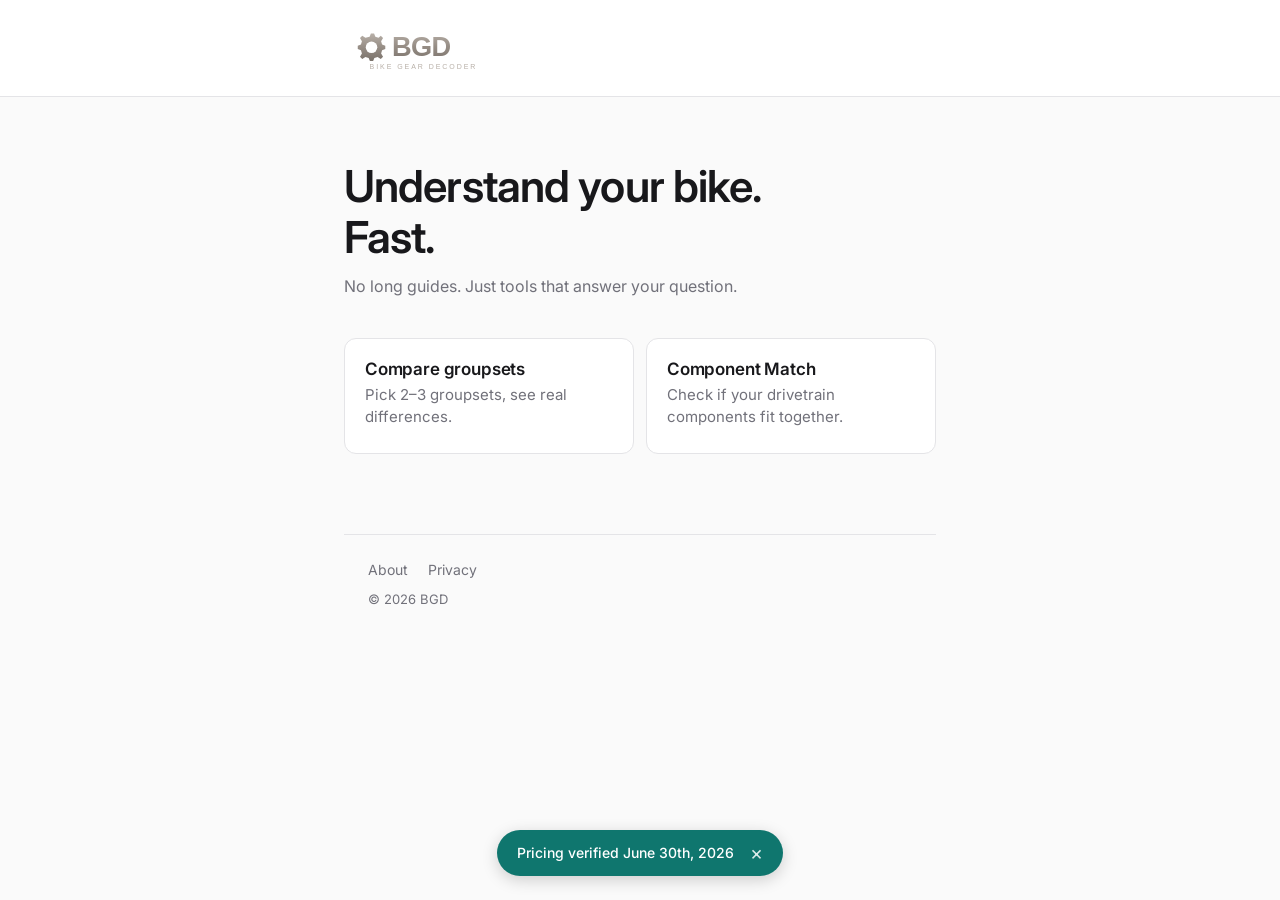
<file: index.html>
<!doctype html>
<html lang="en">
  <head>
    <meta charset="UTF-8" />
    <meta name="viewport" content="width=device-width, initial-scale=1.0" />

    <title>BGD — Bike Gear Decoder</title>
    <meta
      name="description"
      content="Tools for cyclists to understand their bike. Compare groupsets, decode parts, plan upgrades. No 3000-word guides."
    />

   <meta property="og:title" content="Bike Gear Decoder" />
<meta property="og:description" content="Compare MTB components. No 3000-word essays." />
<meta property="og:type" content="website" />
<meta property="og:url" content="https://bikegeardecoder.com/" />
<meta property="og:image" content="https://bikegeardecoder.com/og-image.png" />
<meta property="og:image:width" content="1200" />
<meta property="og:image:height" content="630" />

<!-- Twitter Card -->
<meta name="twitter:card" content="summary_large_image" />
<meta name="twitter:title" content="Bike Gear Decoder" />
<meta name="twitter:description" content="Compare MTB components. No 3000-word essays." />
<meta name="twitter:image" content="https://bikegeardecoder.com/og-image.png" />

    <link rel="icon" type="image/png" href="/favicon-96x96.png" sizes="96x96" />
    <link rel="icon" type="image/svg+xml" href="/favicon.svg" />
    <link rel="shortcut icon" href="/favicon.ico" />
    <link rel="apple-touch-icon" sizes="180x180" href="/apple-touch-icon.png" />
    <meta name="apple-mobile-web-app-title" content="BGD" />
    <link rel="manifest" href="/site.webmanifest" />

    <link rel="stylesheet" href="styles/base.css" />
    <link rel="stylesheet" href="styles/components.css" />
  </head>

  <body>
    <header class="site-header">
      <a href="/" class="wordmark" aria-label="BGD homepage">
        <svg
          class="logo"
          width="500"
          height="200"
          viewBox="0 0 500 200"
          xmlns="http://www.w3.org/2000/svg"
          role="img"
          aria-label="BGD — Bike Gear Decoder"
        >
          <defs>
            <linearGradient
              id="metalGradient"
              x1="0%"
              y1="0%"
              x2="0%"
              y2="100%"
            >
              <stop offset="0%" style="stop-color: #b8b0a8; stop-opacity: 1" />
              <stop offset="50%" style="stop-color: #968d85; stop-opacity: 1" />
              <stop
                offset="100%"
                style="stop-color: #7a726b; stop-opacity: 1"
              />
            </linearGradient>
          </defs>
          <path
            d="M80,65 L84,55 L94,55 L98,65 L108,68 L115,62 L122,69 L116,79 L119,89 L129,93 L129,103 L119,107 L116,117 L122,127 L115,134 L105,128 L95,131 L91,141 L81,141 L77,131 L67,128 L57,134 L50,127 L56,117 L53,107 L43,103 L43,93 L53,89 L56,79 L50,69 L57,62 L67,68 Z"
            fill="url(#metalGradient)"
          />
          <circle cx="86" cy="98" r="18" fill="white" />
          <text
            x="150"
            y="125"
            font-family="Arial, Helvetica, sans-serif"
            font-weight="bold"
            font-size="85"
            fill="url(#metalGradient)"
            letter-spacing="-2"
          >
            BGD
          </text>
          <text
            x="80"
            y="165"
            font-family="Arial, Helvetica, sans-serif"
            font-size="22"
            fill="#b8b0a8"
            letter-spacing="6"
          >
            BIKE GEAR DECODER
          </text>
        </svg>
      </a>
    </header>

    <main class="site-main">
      <section class="intro">
        <h1 class="intro-title">Understand your bike.<br />Fast.</h1>
        <p class="intro-subtitle">
          No long guides. Just tools that answer your question.
        </p>
      </section>

     <section class="tool-grid" aria-label="Tools">
  <a href="/compare.html" class="tool-card tool-card--live">
    <h2 class="tool-card-title">Compare groupsets</h2>
    <p class="tool-card-desc">
      Pick 2–3 groupsets, see real differences.
    </p>
  </a>
 
  <a href="/match.html" class="tool-card tool-card--live">
    <h2 class="tool-card-title">Component Match</h2>
    <p class="tool-card-desc">
      Check if your drivetrain components fit together.
    </p>
  </a>
</section>

    <footer class="site-footer">
      <nav class="footer-nav" aria-label="Footer">
        <a href="/about">About</a>
        <a href="/privacy">Privacy</a>
      </nav>
      <p class="footer-copy">© 2026 BGD</p>
    </footer>
    <script src="scripts/footer.js"></script>
    <script src="scripts/toast.js" defer></script>
    <!-- Pricing freshness toast -->
<div id="pricing-toast" class="pricing-toast" role="status" aria-live="polite">
  <span class="pricing-toast__text">Pricing verified June 30th, 2026</span>
  <button class="pricing-toast__close" aria-label="Close">×</button>
</div>
  </body>
</html>
</file>
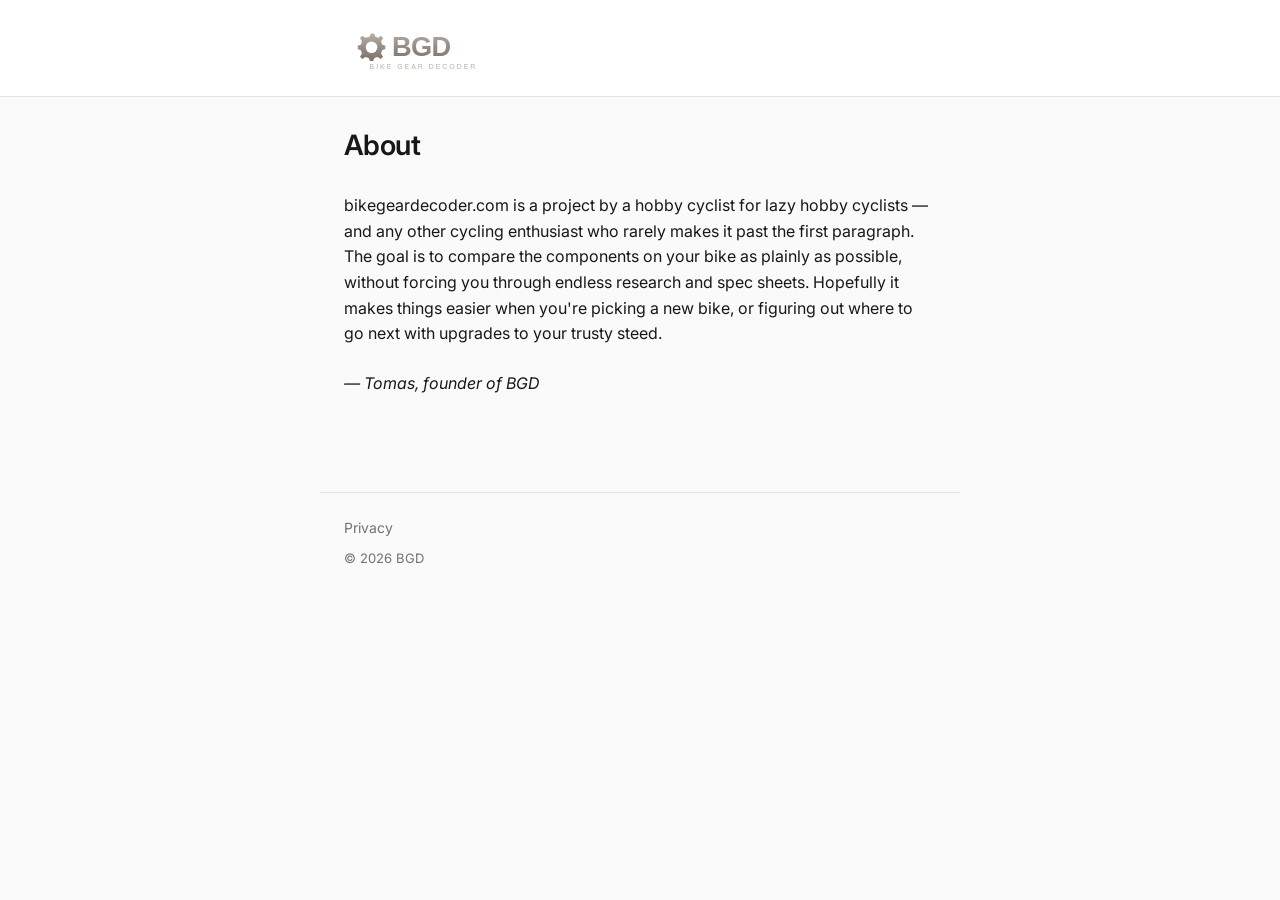
<file: about.html>
<!doctype html>
<html lang="en">
  <head>
    <meta charset="UTF-8" />
    <meta name="viewport" content="width=device-width, initial-scale=1.0" />
    <title>About — BGD</title>
    <meta
      name="description"
      content="Why Bike Gear Decoder exists. Built by a hobby cyclist who got tired of long guides and surprise compatibility problems."
    />
    <meta property="og:title" content="About — BGD" />
    <meta property="og:title" content="About — Bike Gear Decoder" />
    <meta
      property="og:description"
      content="Why Bike Gear Decoder exists, and what it promises."
    />
    <meta property="og:type" content="website" />
    <meta property="og:url" content="https://bikegeardecoder.com/about" />
    <meta
      property="og:image"
      content="https://bikegeardecoder.com/og-image.png"
    />
    <meta property="og:image:width" content="1200" />
    <meta property="og:image:height" content="630" />

    <!-- Twitter Card -->
    <meta name="twitter:card" content="summary_large_image" />
    <meta name="twitter:title" content="About — Bike Gear Decoder" />
    <meta
      name="twitter:description"
      content="Why Bike Gear Decoder exists, and what it promises."
    />
    <meta
      name="twitter:image"
      content="https://bikegeardecoder.com/og-image.png"
    />

    <link rel="icon" type="image/png" href="/favicon-96x96.png" sizes="96x96" />
    <link rel="icon" type="image/svg+xml" href="/favicon.svg" />
    <link rel="shortcut icon" href="/favicon.ico" />
    <link rel="apple-touch-icon" sizes="180x180" href="/apple-touch-icon.png" />
    <meta name="apple-mobile-web-app-title" content="BGD" />
    <link rel="manifest" href="/site.webmanifest" />

    <link rel="stylesheet" href="styles/base.css" />
    <link rel="stylesheet" href="styles/components.css" />
  </head>
  <body>
    <header class="site-header">
      <a href="/" class="wordmark" aria-label="BGD homepage">
        <svg
          class="logo"
          width="500"
          height="200"
          viewBox="0 0 500 200"
          xmlns="http://www.w3.org/2000/svg"
          role="img"
          aria-label="BGD — Bike Gear Decoder"
        >
          <defs>
            <linearGradient
              id="metalGradient"
              x1="0%"
              y1="0%"
              x2="0%"
              y2="100%"
            >
              <stop offset="0%" style="stop-color: #b8b0a8; stop-opacity: 1" />
              <stop offset="50%" style="stop-color: #968d85; stop-opacity: 1" />
              <stop
                offset="100%"
                style="stop-color: #7a726b; stop-opacity: 1"
              />
            </linearGradient>
          </defs>
          <path
            d="M80,65 L84,55 L94,55 L98,65 L108,68 L115,62 L122,69 L116,79 L119,89 L129,93 L129,103 L119,107 L116,117 L122,127 L115,134 L105,128 L95,131 L91,141 L81,141 L77,131 L67,128 L57,134 L50,127 L56,117 L53,107 L43,103 L43,93 L53,89 L56,79 L50,69 L57,62 L67,68 Z"
            fill="url(#metalGradient)"
          />
          <circle cx="86" cy="98" r="18" fill="white" />
          <text
            x="150"
            y="125"
            font-family="Arial, Helvetica, sans-serif"
            font-weight="bold"
            font-size="85"
            fill="url(#metalGradient)"
            letter-spacing="-2"
          >
            BGD
          </text>
          <text
            x="80"
            y="165"
            font-family="Arial, Helvetica, sans-serif"
            font-size="22"
            fill="#b8b0a8"
            letter-spacing="6"
          >
            BIKE GEAR DECODER
          </text>
        </svg>
      </a>
    </header>

    <main class="site-main">
      <section class="page-intro">
        <h1 class="page-title">About</h1>
      </section>

      <section class="page-body">
        <p>
          bikegeardecoder.com is a project by a hobby cyclist for lazy hobby
          cyclists — and any other cycling enthusiast who rarely makes it past
          the first paragraph. The goal is to compare the components on your
          bike as plainly as possible, without forcing you through endless
          research and spec sheets. Hopefully it makes things easier when you're
          picking a new bike, or figuring out where to go next with upgrades to
          your trusty steed.
        </p>

        <p class="signature">— Tomas, founder of BGD</p>
      </section>
    </main>

    <footer class="site-footer">
      <nav class="footer-nav" aria-label="Footer">
        <a href="/about">About</a>
        <a href="/privacy">Privacy</a>
      </nav>
      <p class="footer-copy">© 2026 BGD</p>
    </footer>
    <script src="scripts/footer.js"></script>
  </body>
</html>
</file>
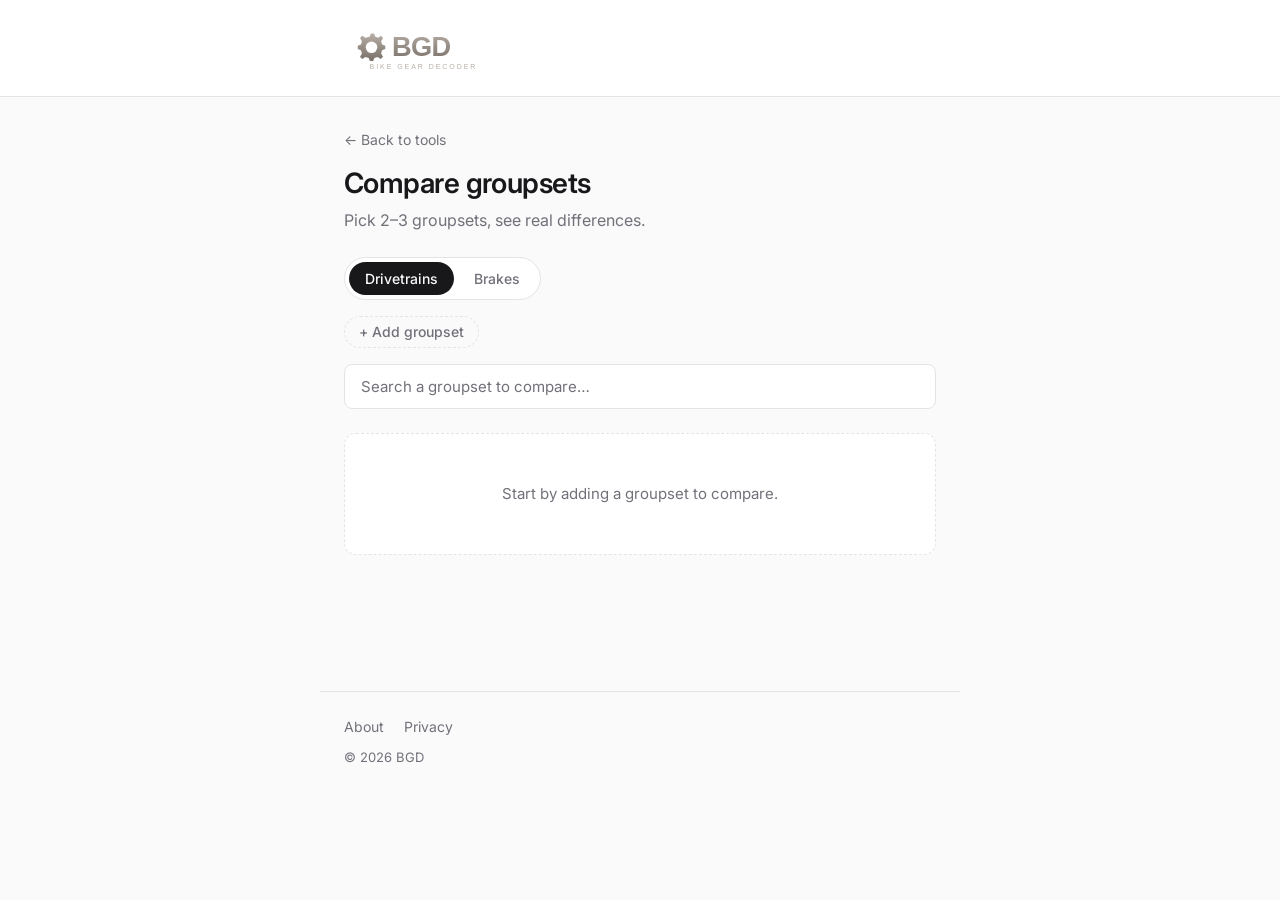
<file: compare.html>
<!doctype html>
<html lang="en">
  <head>
    <meta charset="UTF-8" />
    <meta name="viewport" content="width=device-width, initial-scale=1.0" />

    <title>Compare groupsets — BGD</title>
    <meta
      name="description"
      content="Compare MTB groupsets side by side. Weight, price, speeds, compatibility — real differences, no fluff."
    />

    <meta property="og:title" content="Compare — Bike Gear Decoder" />
    <meta
      property="og:description"
      content="Compare MTB components side by side. Weight, price, real differences."
    />
    <meta property="og:type" content="website" />
    <meta property="og:url" content="https://bikegeardecoder.com/compare" />
    <meta
      property="og:image"
      content="https://bikegeardecoder.com/og-image.png"
    />
    <meta property="og:image:width" content="1200" />
    <meta property="og:image:height" content="630" />

    <!-- Twitter Card -->
    <meta name="twitter:card" content="summary_large_image" />
    <meta name="twitter:title" content="Compare — Bike Gear Decoder" />
    <meta
      name="twitter:description"
      content="Compare MTB components side by side. Weight, price, real differences."
    />
    <meta
      name="twitter:image"
      content="https://bikegeardecoder.com/og-image.png"
    />
    <link rel="icon" type="image/png" href="/favicon-96x96.png" sizes="96x96" />
    <link rel="icon" type="image/svg+xml" href="/favicon.svg" />
    <link rel="shortcut icon" href="/favicon.ico" />
    <link rel="apple-touch-icon" sizes="180x180" href="/apple-touch-icon.png" />
    <meta name="apple-mobile-web-app-title" content="BGD" />
    <link rel="manifest" href="/site.webmanifest" />

    <link rel="stylesheet" href="styles/base.css" />
    <link rel="stylesheet" href="styles/components.css" />
    <link rel="stylesheet" href="styles/tools.css" />
  </head>

  <body>
    <header class="site-header">
      <a href="/" class="wordmark" aria-label="BGD homepage">
        <svg
          class="logo"
          width="500"
          height="200"
          viewBox="0 0 500 200"
          xmlns="http://www.w3.org/2000/svg"
          role="img"
          aria-label="BGD — Bike Gear Decoder"
        >
          <defs>
            <linearGradient
              id="metalGradient"
              x1="0%"
              y1="0%"
              x2="0%"
              y2="100%"
            >
              <stop offset="0%" style="stop-color: #b8b0a8; stop-opacity: 1" />
              <stop offset="50%" style="stop-color: #968d85; stop-opacity: 1" />
              <stop
                offset="100%"
                style="stop-color: #7a726b; stop-opacity: 1"
              />
            </linearGradient>
          </defs>
          <path
            d="M80,65 L84,55 L94,55 L98,65 L108,68 L115,62 L122,69 L116,79 L119,89 L129,93 L129,103 L119,107 L116,117 L122,127 L115,134 L105,128 L95,131 L91,141 L81,141 L77,131 L67,128 L57,134 L50,127 L56,117 L53,107 L43,103 L43,93 L53,89 L56,79 L50,69 L57,62 L67,68 Z"
            fill="url(#metalGradient)"
          />
          <circle cx="86" cy="98" r="18" fill="white" />
          <text
            x="150"
            y="125"
            font-family="Arial, Helvetica, sans-serif"
            font-weight="bold"
            font-size="85"
            fill="url(#metalGradient)"
            letter-spacing="-2"
          >
            BGD
          </text>
          <text
            x="80"
            y="165"
            font-family="Arial, Helvetica, sans-serif"
            font-size="22"
            fill="#b8b0a8"
            letter-spacing="6"
          >
            BIKE GEAR DECODER
          </text>
        </svg>
      </a>
    </header>

    <main class="site-main">
      <section class="page-intro">
        <p class="page-breadcrumb"><a href="/">← Back to tools</a></p>
        <h1 class="page-title" id="page-title">Compare groupsets</h1>
        <p class="page-subtitle" id="page-subtitle">
          Pick 2–3 groupsets, see real differences.
        </p>
      </section>

      <section class="comparator" aria-label="Groupset comparator">
        <div class="type-toggle" role="tablist" aria-label="Component type">
          <button
            class="type-toggle-btn type-toggle-btn--active"
            type="button"
            role="tab"
            data-type="drivetrains"
            aria-selected="true"
          >
            Drivetrains
          </button>
          <button
            class="type-toggle-btn"
            type="button"
            role="tab"
            data-type="brakes"
            aria-selected="false"
          >
            Brakes
          </button>
        </div>

        <div
          class="chips"
          id="chips"
          role="list"
          aria-label="Selected groupsets"
        >
          <!-- Chips rendered by JS -->
        </div>

        <div class="search">
          <input
            type="search"
            class="search-input"
            id="search-input"
            placeholder="Search a groupset to compare…"
            aria-label="Search groupsets"
            autocomplete="off"
          />
          <ul
            class="search-results"
            id="search-results"
            role="listbox"
            hidden
          ></ul>
        </div>

        <div class="empty-state" id="empty-state" hidden>
          <p class="empty-state-text" id="empty-state-text">
            Start by adding a groupset to compare.
          </p>
        </div>

        <div class="compare-table-wrapper">
          <table class="compare-table" id="compare-table">
            <thead>
              <!-- Rendered by JS -->
            </thead>
            <tbody>
              <!-- Rendered by JS -->
            </tbody>
          </table>
        </div>

        <p class="compare-legend" id="compare-legend">
          *The price covers the drivetrain (shifter, derailleur, cassette,
          chain, crankset). Brakes, wheels, and other bits are not part of it.
          Price and weight shown as market ranges. Difference badges are
          calculated from the midpoint of each range.
        </p>

        <p class="missing-brands" id="missing-brands"></p>

        <div class="honest-takes" id="honest-takes" aria-label="Honest takes">
          <!-- Honest takes rendered by JS -->
        </div>

        <div class="proscons" id="proscons">
          <!-- Pros/Cons rendered by JS -->
        </div>
      </section>
    </main>

    <footer class="site-footer">
      <nav class="footer-nav" aria-label="Footer">
        <a href="/about">About</a>
        <a href="/privacy">Privacy</a>
      </nav>
      <p class="footer-copy">© 2026 BGD</p>
    </footer>
    <script src="scripts/proscons-engine.js" defer></script>
    <script src="scripts/compare.js" defer></script>
    <script src="scripts/footer.js" defer></script>
  </body>
</html>
</file>
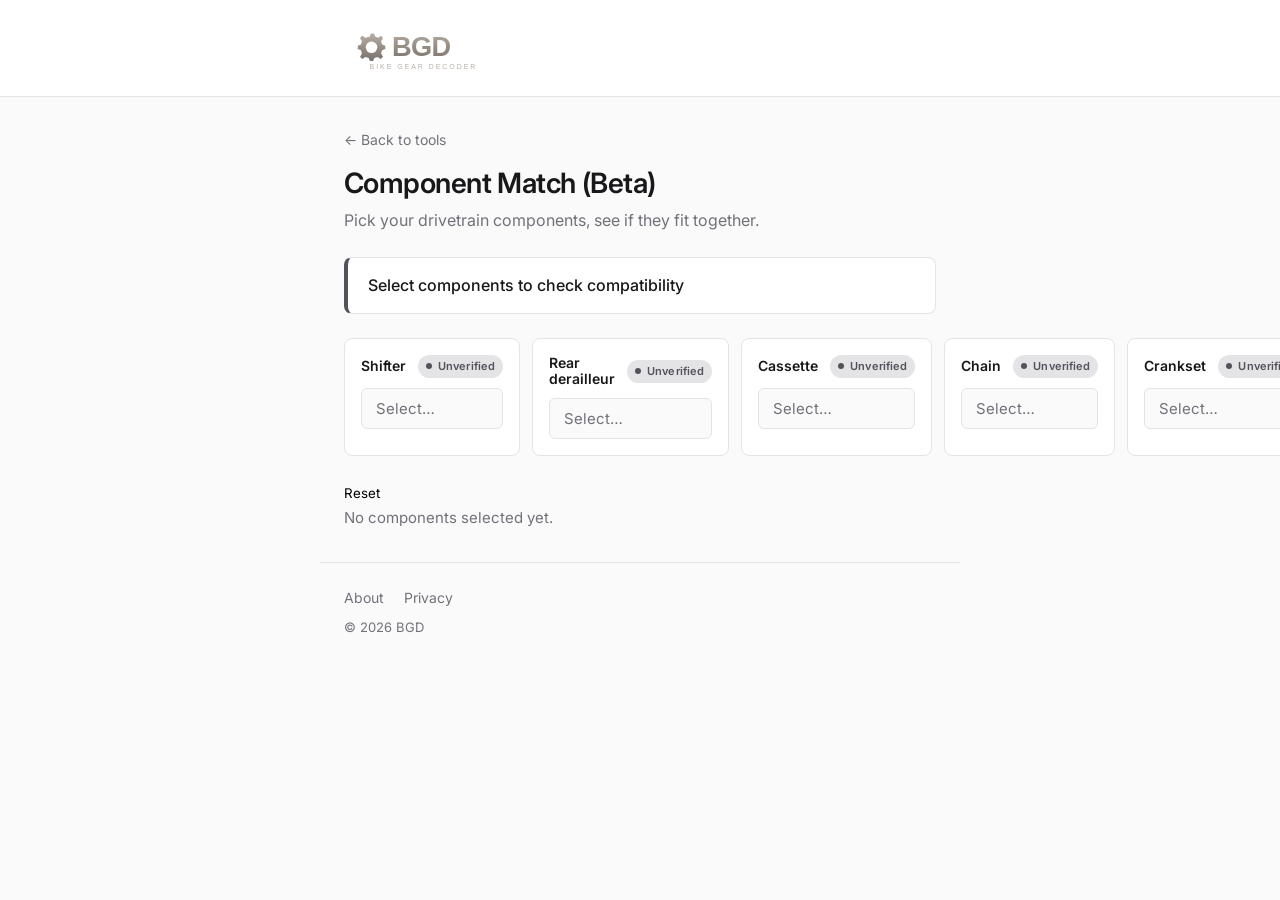
<file: match.html>
<!doctype html>
<html lang="en">
  <head>
    <meta charset="UTF-8" />
    <meta name="viewport" content="width=device-width, initial-scale=1.0" />

    <title>Component Match — BGD</title>
    <meta
      name="description"
      content="Check if your drivetrain components fit together. Speed, actuation, chain — clear answers, no guesswork."
    />

    <meta property="og:title" content="Component Match — Bike Gear Decoder" />
    <meta
      property="og:description"
      content="Check if your drivetrain components fit together. Real compatibility checks, not affiliate fluff."
    />
    <meta property="og:type" content="website" />
    <meta property="og:url" content="https://bikegeardecoder.com/match" />
    <meta
      property="og:image"
      content="https://bikegeardecoder.com/og-image.png"
    />
    <meta property="og:image:width" content="1200" />
    <meta property="og:image:height" content="630" />

    <!-- Twitter Card -->
    <meta name="twitter:card" content="summary_large_image" />
    <meta name="twitter:title" content="Component Match — Bike Gear Decoder" />
    <meta
      name="twitter:description"
      content="Check if your drivetrain components fit together."
    />
    <meta
      name="twitter:image"
      content="https://bikegeardecoder.com/og-image.png"
    />
    <link rel="icon" type="image/png" href="/favicon-96x96.png" sizes="96x96" />
    <link rel="icon" type="image/svg+xml" href="/favicon.svg" />
    <link rel="shortcut icon" href="/favicon.ico" />
    <link rel="apple-touch-icon" sizes="180x180" href="/apple-touch-icon.png" />
    <meta name="apple-mobile-web-app-title" content="BGD" />
    <link rel="manifest" href="/site.webmanifest" />

    <link rel="stylesheet" href="styles/base.css" />
    <link rel="stylesheet" href="styles/components.css" />
    <link rel="stylesheet" href="styles/tools.css" />
  </head>

  <body>
    <header class="site-header">
      <a href="/" class="wordmark" aria-label="BGD homepage">
        <svg
          class="logo"
          width="500"
          height="200"
          viewBox="0 0 500 200"
          xmlns="http://www.w3.org/2000/svg"
          role="img"
          aria-label="BGD — Bike Gear Decoder"
        >
          <defs>
            <linearGradient
              id="metalGradient"
              x1="0%"
              y1="0%"
              x2="0%"
              y2="100%"
            >
              <stop offset="0%" style="stop-color: #b8b0a8; stop-opacity: 1" />
              <stop offset="50%" style="stop-color: #968d85; stop-opacity: 1" />
              <stop
                offset="100%"
                style="stop-color: #7a726b; stop-opacity: 1"
              />
            </linearGradient>
          </defs>
          <path
            d="M80,65 L84,55 L94,55 L98,65 L108,68 L115,62 L122,69 L116,79 L119,89 L129,93 L129,103 L119,107 L116,117 L122,127 L115,134 L105,128 L95,131 L91,141 L81,141 L77,131 L67,128 L57,134 L50,127 L56,117 L53,107 L43,103 L43,93 L53,89 L56,79 L50,69 L57,62 L67,68 Z"
            fill="url(#metalGradient)"
          />
          <circle cx="86" cy="98" r="18" fill="white" />
          <text
            x="150"
            y="125"
            font-family="Arial, Helvetica, sans-serif"
            font-weight="bold"
            font-size="85"
            fill="url(#metalGradient)"
            letter-spacing="-2"
          >
            BGD
          </text>
          <text
            x="80"
            y="165"
            font-family="Arial, Helvetica, sans-serif"
            font-size="22"
            fill="#b8b0a8"
            letter-spacing="6"
          >
            BIKE GEAR DECODER
          </text>
        </svg>
      </a>
    </header>

    <main class="site-main">
      <section class="page-intro">
        <p class="page-breadcrumb">
          <a href="/">← Back to tools</a>
        </p>
        <h1 class="page-title">Component Match (Beta)</h1>
        <p class="page-subtitle">
          Pick your drivetrain components, see if they fit together.
        </p>
      </section>

      <section class="match" aria-label="Component Match tool">
        <!-- Verdict bar (top of section, persistent, non-sticky) -->
        <div
          id="verdict-bar"
          class="verdict-bar verdict-bar--unverified"
          role="status"
          aria-live="polite"
        >
          <span class="verdict-bar-dot" aria-hidden="true"></span>
          <span class="verdict-bar-text"
            >Select components to check compatibility</span
          >
        </div>

        <!-- System-level rule banner (e.g. eMTB motor requirement) -->
        <!-- Rendered/cleared by scripts/match.js based on findings of type:"system" -->
        <div
          id="system-banner"
          class="system-banner is-hidden"
          role="status"
          aria-live="polite"
        ></div>

        <!-- 5 component cards -->
        <div class="match-cards" id="match-cards">
          <!-- Cards rendered by scripts/match.js -->
        </div>

        <!-- Reset button -->
        <div class="match-actions">
          <button
            type="button"
            id="match-reset"
            class="reset-btn"
            aria-label="Reset all components"
          >
            Reset
          </button>
        </div>

        <!-- Findings list (single list below cards) -->
        <div
          id="match-findings"
          class="findings"
          aria-label="Compatibility findings"
        >
          <!-- Findings rendered by scripts/match.js -->
        </div>
      </section>
    </main>

    <footer class="site-footer">
      <nav class="footer-nav" aria-label="Footer">
        <a href="/about">About</a>
        <a href="/privacy">Privacy</a>
      </nav>
      <p class="footer-copy">© 2026 BGD</p>
    </footer>

    <!-- Picker modal/dropdown (rendered into body by match.js when needed) -->

    <script src="scripts/footer.js"></script>
    <script src="scripts/compatibility-engine.js"></script>
    <script src="scripts/match.js" defer></script>
  </body>
</html>
</file>
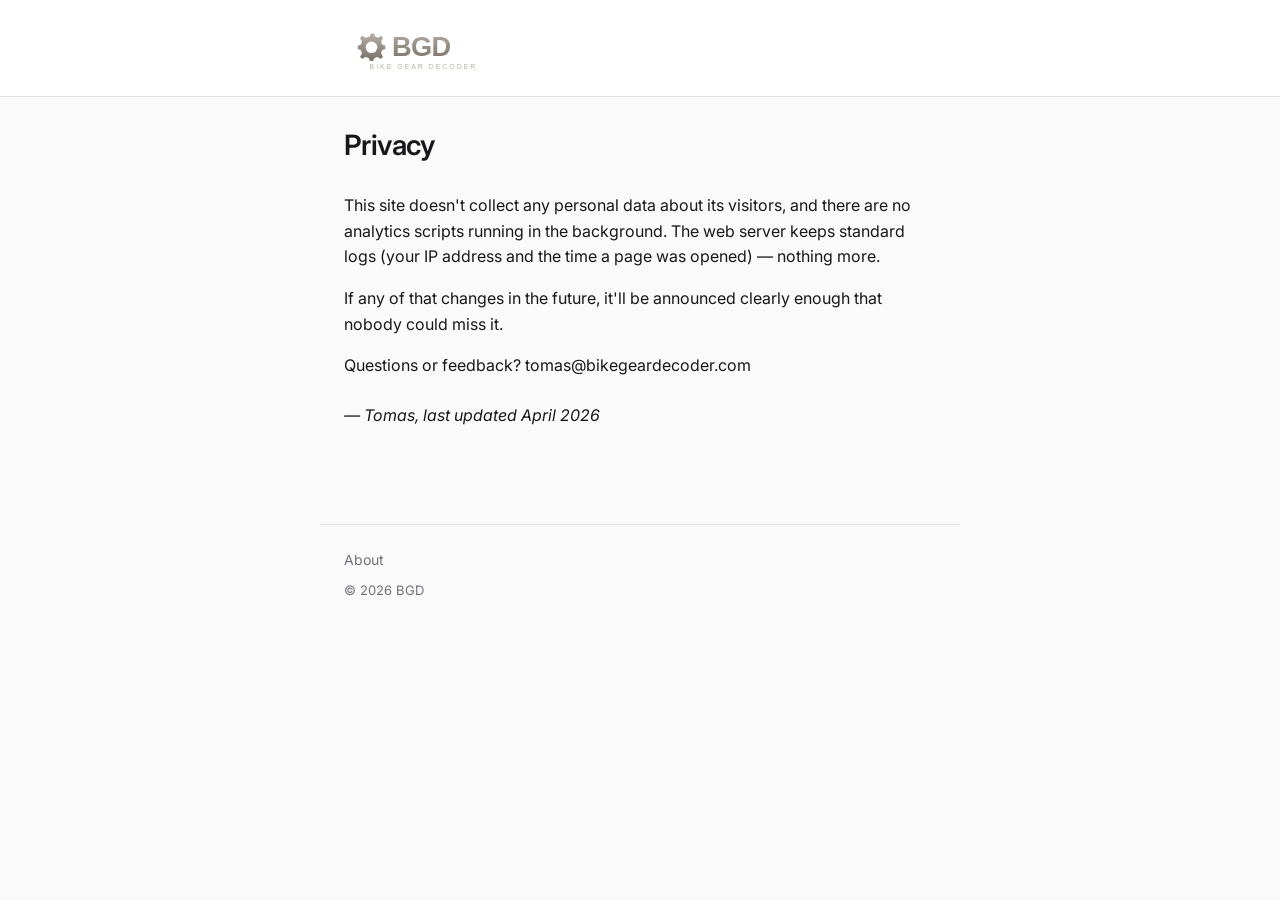
<file: privacy.html>
<!doctype html>
<html lang="en">
  <head>
    <meta charset="UTF-8" />
    <meta name="viewport" content="width=device-width, initial-scale=1.0" />
    <title>Privacy — BGD</title>
    <meta
      name="description"
      content="Bike Gear Decoder privacy page. No personal data collected, no analytics scripts. Just standard server logs."
    />
    <meta property="og:title" content="Privacy — Bike Gear Decoder" />
    <meta
      property="og:description"
      content="No personal data collected, no analytics scripts. Just standard server logs."
    />
    <meta property="og:type" content="website" />
    <meta property="og:url" content="https://bikegeardecoder.com/privacy" />
    <meta
      property="og:image"
      content="https://bikegeardecoder.com/og-image.png"
    />
    <meta property="og:image:width" content="1200" />
    <meta property="og:image:height" content="630" />

    <!-- Twitter Card -->
    <meta name="twitter:card" content="summary_large_image" />
    <meta name="twitter:title" content="Privacy — Bike Gear Decoder" />
    <meta
      name="twitter:description"
      content="No personal data collected, no analytics scripts. Just standard server logs."
    />
    <meta
      name="twitter:image"
      content="https://bikegeardecoder.com/og-image.png"
    />
    <link rel="icon" type="image/png" href="/favicon-96x96.png" sizes="96x96" />
    <link rel="icon" type="image/svg+xml" href="/favicon.svg" />
    <link rel="shortcut icon" href="/favicon.ico" />
    <link rel="apple-touch-icon" sizes="180x180" href="/apple-touch-icon.png" />
    <meta name="apple-mobile-web-app-title" content="BGD" />
    <link rel="manifest" href="/site.webmanifest" />
    <link rel="stylesheet" href="styles/base.css" />
    <link rel="stylesheet" href="styles/components.css" />
  </head>
  <body>
    <header class="site-header">
      <a href="/" class="wordmark" aria-label="BGD homepage">
        <svg
          class="logo"
          width="500"
          height="200"
          viewBox="0 0 500 200"
          xmlns="http://www.w3.org/2000/svg"
          role="img"
          aria-label="BGD — Bike Gear Decoder"
        >
          <defs>
            <linearGradient
              id="metalGradient"
              x1="0%"
              y1="0%"
              x2="0%"
              y2="100%"
            >
              <stop offset="0%" style="stop-color: #b8b0a8; stop-opacity: 1" />
              <stop offset="50%" style="stop-color: #968d85; stop-opacity: 1" />
              <stop
                offset="100%"
                style="stop-color: #7a726b; stop-opacity: 1"
              />
            </linearGradient>
          </defs>
          <path
            d="M80,65 L84,55 L94,55 L98,65 L108,68 L115,62 L122,69 L116,79 L119,89 L129,93 L129,103 L119,107 L116,117 L122,127 L115,134 L105,128 L95,131 L91,141 L81,141 L77,131 L67,128 L57,134 L50,127 L56,117 L53,107 L43,103 L43,93 L53,89 L56,79 L50,69 L57,62 L67,68 Z"
            fill="url(#metalGradient)"
          />
          <circle cx="86" cy="98" r="18" fill="white" />
          <text
            x="150"
            y="125"
            font-family="Arial, Helvetica, sans-serif"
            font-weight="bold"
            font-size="85"
            fill="url(#metalGradient)"
            letter-spacing="-2"
          >
            BGD
          </text>
          <text
            x="80"
            y="165"
            font-family="Arial, Helvetica, sans-serif"
            font-size="22"
            fill="#b8b0a8"
            letter-spacing="6"
          >
            BIKE GEAR DECODER
          </text>
        </svg>
      </a>
    </header>

    <main class="site-main">
      <section class="page-intro">
        <h1 class="page-title">Privacy</h1>
      </section>

      <section class="page-body">
        <p>
          This site doesn't collect any personal data about its visitors, and
          there are no analytics scripts running in the background. The web
          server keeps standard logs (your IP address and the time a page was
          opened) — nothing more.
        </p>

        <p>
          If any of that changes in the future, it'll be announced clearly
          enough that nobody could miss it.
        </p>

        <p>Questions or feedback? tomas@bikegeardecoder.com</p>

        <p class="signature">— Tomas, last updated April 2026</p>
      </section>
    </main>

    <footer class="site-footer">
      <nav class="footer-nav" aria-label="Footer">
        <a href="/about">About</a>
        <a href="/privacy">Privacy</a>
      </nav>
      <p class="footer-copy">© 2026 BGD</p>
    </footer>
    <script src="scripts/footer.js"></script>
  </body>
</html>
</file>
<file: styles/base.css>
/* ==========================================================================
   BGD — base.css
   Reset, premenné, typografia, základné layout pravidlá
   ========================================================================== */

/* --- 1. Načítanie fontu Inter z Google Fonts -------------------------------- */

@import url("https://fonts.googleapis.com/css2?family=Inter:wght@400;500;600&display=swap");

/* --- 2. CSS premenné (design tokens) ---------------------------------------- */

:root {
  /* Titánová paleta (primárna farba značky) */
  --color-titanium: #8b7d6a;
  --color-titanium-dark: #6f6456;
  --color-titanium-light: #a79a87;

  /* Neutrálne farby (pozadie, text, borders) */
  --color-bg: #fafafa;
  --color-surface: #ffffff;
  --color-text: #18181b;
  --color-text-muted: #71717a;
  --color-border: #e4e4e7;

  /* Sémantické farby — 5-state verdict palette (Component Match + Comparator).
     Verdict mapping (Component Match):
       compatible      -> success (green)
       caveat low      -> warning-low (yellow)
       caveat high     -> warning-high (orange)
       block           -> danger (red)
       unverified      -> neutral (gray)
     Session 28: legacy `labradoodle` verdict removed; now caveat+risk_level=high.
     Comparator diff badges still use success / warning-high / danger. */
  --color-success: #166534;
  --color-success-bg: #dcfce7;
  --color-warning-low: #854d0e;
  --color-warning-low-bg: #fef9c3;
  --color-warning-high: #9a3412;
  --color-warning-high-bg: #fed7aa;
  --color-danger: #991b1b;
  --color-danger-bg: #fee2e2;
  --color-neutral: #52525b;
  --color-neutral-bg: #e4e4e7;

  /* Typografia */
  --font-sans:
    "Inter", -apple-system, BlinkMacSystemFont, "Segoe UI", Roboto, sans-serif;

  /* Rozmery */
  --radius-sm: 6px;
  --radius-md: 8px;
  --radius-lg: 12px;

  /* Layout */
  --container-max: 640px;
  --space-page: 1.5rem;
}

/* --- 3. Reset --------------------------------------------------------------- */

*,
*::before,
*::after {
  box-sizing: border-box;
  margin: 0;
  padding: 0;
}

html {
  font-size: 16px;
  -webkit-text-size-adjust: 100%;
}

body {
  font-family: var(--font-sans);
  font-size: 1rem;
  line-height: 1.6;
  color: var(--color-text);
  background-color: var(--color-bg);
  min-height: 100vh;
  -webkit-font-smoothing: antialiased;
  -moz-osx-font-smoothing: grayscale;
}

img,
svg {
  max-width: 100%;
  display: block;
}

a {
  color: inherit;
  text-decoration: none;
}

button {
  font-family: inherit;
  cursor: pointer;
  border: none;
  background: none;
}

/* --- 4. Typografia ---------------------------------------------------------- */

h1,
h2,
h3 {
  font-weight: 600;
  line-height: 1.2;
  letter-spacing: -0.01em;
}

h1 {
  font-size: 2rem;
}
h2 {
  font-size: 1.25rem;
}
h3 {
  font-size: 1rem;
}

p {
  line-height: 1.6;
}

/* --- 5. Základné layout pravidlá -------------------------------------------- */

.site-main {
  max-width: var(--container-max);
  margin: 0 auto;
  padding: 0 var(--space-page);
}
</file>
<file: styles/components.css>
/* ==========================================================================
   BGD — components.css
   Header, intro, tool cards, footer
   ========================================================================== */

/* --- 1. Header -------------------------------------------------------------- */

.site-header {
  border-bottom: 1px solid var(--color-border);
  background-color: var(--color-surface);
}

.site-header > .wordmark {
  display: block;
  max-width: var(--container-max);
  margin: 0 auto;
  padding: 1rem var(--space-page);
}

.wordmark .logo {
  height: 56px;
  width: auto;
}

/* --- 2. Intro sekcia -------------------------------------------------------- */

.intro {
  padding: 3rem 0 2rem;
  text-align: left;
}

.intro-title {
  font-size: 2.25rem;
  font-weight: 600;
  line-height: 1.15;
  letter-spacing: -0.02em;
  margin-bottom: 0.75rem;
}

.intro-subtitle {
  font-size: 1rem;
  color: var(--color-text-muted);
  line-height: 1.5;
}

/* --- 3. Tool grid ----------------------------------------------------------- */

.tool-grid {
  display: grid;
  grid-template-columns: 1fr;
  gap: 0.75rem;
  padding-bottom: 3rem;
}

/* --- 4. Tool card (shared) -------------------------------------------------- */

.tool-card {
  display: block;
  background-color: var(--color-surface);
  border: 1px solid var(--color-border);
  border-radius: var(--radius-lg);
  padding: 1.25rem 1.25rem 1.5rem;
  position: relative;
  transition:
    border-color 0.15s ease,
    transform 0.15s ease;
}

.tool-card-title {
  font-size: 1.0625rem;
  font-weight: 600;
  margin-bottom: 0.25rem;
  color: var(--color-text);
}

.tool-card-desc {
  font-size: 0.9375rem;
  color: var(--color-text-muted);
  line-height: 1.5;
}

/* --- 5. Tool card — live (clickable) ---------------------------------------- */

.tool-card--live:hover {
  border-color: var(--color-titanium);
  transform: translateY(-1px);
}

.tool-card--live:active {
  transform: translateY(0);
}

/* --- 6. Tool card — coming soon --------------------------------------------- */

.tool-card--soon {
  opacity: 0.55;
}

.tool-card-status {
  display: inline-block;
  font-size: 0.75rem;
  font-weight: 500;
  color: var(--color-text-muted);
  background-color: var(--color-bg);
  padding: 0.25rem 0.5rem;
  border-radius: var(--radius-sm);
  margin-top: 0.75rem;
  letter-spacing: 0.02em;
}

/* --- 7. Footer -------------------------------------------------------------- */

.site-footer {
  border-top: 1px solid var(--color-border);
  max-width: var(--container-max);
  margin: 2rem auto 0;
  padding: 1.5rem var(--space-page);
}

.footer-nav {
  display: flex;
  gap: 1.25rem;
  margin-bottom: 0.5rem;
}

.footer-nav a {
  font-size: 0.875rem;
  color: var(--color-text-muted);
}

.footer-nav a:hover {
  color: var(--color-text);
}

.footer-copy {
  font-size: 0.8125rem;
  color: var(--color-text-muted);
}

/* --- 8. Page intro (info pages: about, privacy, etc.) ---------------------- */

.page-intro {
  padding: 2rem 0 1.5rem;
}

.page-breadcrumb {
  font-size: 0.875rem;
  color: var(--color-text-muted);
  margin-bottom: 1rem;
}

.page-breadcrumb a:hover {
  color: var(--color-text);
}

.page-title {
  font-size: 1.75rem;
  font-weight: 600;
  letter-spacing: -0.02em;
  line-height: 1.15;
  margin-bottom: 0.5rem;
}

.page-subtitle {
  font-size: 1rem;
  color: var(--color-text-muted);
}

/* --- 9. Page body (info page text content) --------------------------------- */

.page-body {
  padding-bottom: 3rem;
  max-width: 42rem;
}

.page-body p {
  font-size: 1rem;
  line-height: 1.6;
  color: var(--color-text);
  margin-bottom: 1rem;
}

.signature {
  margin-top: 1.5rem;
  font-style: italic;
  color: var(--color-text-muted);
}

/* ==========================================================================
   Media queries — väčšie obrazovky
   ========================================================================== */

@media (min-width: 480px) {
  .tool-grid {
    grid-template-columns: 1fr 1fr;
  }
}

@media (min-width: 640px) {
  .intro {
    padding: 4rem 0 2.5rem;
  }

  .intro-title {
    font-size: 2.75rem;
  }

  .wordmark .logo {
    height: 64px;
  }
}
/* Pricing freshness toast */
.pricing-toast {
  position: fixed;
  bottom: 24px;
  left: 50%;
  transform: translateX(-50%) translateY(120%);
  background: #0f766e;
  color: #ffffff;
  padding: 12px 16px 12px 20px;
  border-radius: 999px;
  box-shadow: 0 4px 16px rgba(0, 0, 0, 0.18);
  display: flex;
  align-items: center;
  gap: 12px;
  font-size: 14px;
  font-weight: 500;
  z-index: 1000;
  opacity: 0;
  transition:
    transform 0.35s ease,
    opacity 0.35s ease;
  max-width: calc(100vw - 32px);
}

.pricing-toast.is-visible {
  transform: translateX(-50%) translateY(0);
  opacity: 1;
}

.pricing-toast__text {
  white-space: nowrap;
  overflow: hidden;
  text-overflow: ellipsis;
}

.pricing-toast__close {
  background: transparent;
  border: none;
  color: #ffffff;
  font-size: 20px;
  line-height: 1;
  cursor: pointer;
  padding: 0 4px;
  opacity: 0.85;
  transition: opacity 0.15s ease;
}

.pricing-toast__close:hover {
  opacity: 1;
}

@media (max-width: 480px) {
  .pricing-toast {
    bottom: 16px;
    font-size: 13px;
    padding: 10px 14px 10px 18px;
  }
}

/* Footer pricing note */
.pricing-note {
  font-size: 12px;
  color: #8b7d6a;
  text-align: center;
  margin-top: 16px;
  opacity: 0.8;
}
</file>
<file: styles/tools.css>
/* ==========================================================================
   BGD — tools.css
   Styles for Comparator and future tools (Decoder, Upgrade, Compatibility)
   ========================================================================== */

/* --- 2. Comparator container ------------------------------------------------ */

.comparator {
  padding-bottom: 3rem;
}

/* --- 3. Chips (selected groupsets) ------------------------------------------ */

.chips {
  display: flex;
  flex-wrap: wrap;
  gap: 0.5rem;
  margin-bottom: 1rem;
}

.chip {
  display: inline-flex;
  align-items: center;
  gap: 0.5rem;
  background-color: var(--color-text);
  color: var(--color-bg);
  border-radius: 999px;
  padding: 0.5rem 0.875rem;
  font-size: 0.875rem;
  font-weight: 500;
  line-height: 1;
  transition: background-color 0.15s ease;
}

.chip:hover {
  background-color: var(--color-titanium-dark);
}

.chip-remove {
  font-size: 1.125rem;
  line-height: 1;
  opacity: 0.7;
}

.chip--add {
  background-color: transparent;
  color: var(--color-text-muted);
  border: 1px dashed var(--color-border);
}

.chip--add:hover {
  background-color: transparent;
  color: var(--color-text);
  border-color: var(--color-titanium);
}

/* --- 4. Search input -------------------------------------------------------- */

.search {
  margin-bottom: 1.5rem;
}

.search-input {
  width: 100%;
  padding: 0.75rem 1rem;
  font-family: inherit;
  font-size: 0.9375rem;
  color: var(--color-text);
  background-color: var(--color-surface);
  border: 1px solid var(--color-border);
  border-radius: var(--radius-md);
  outline: none;
  transition: border-color 0.15s ease;
}

.search-input::placeholder {
  color: var(--color-text-muted);
}

.search-input:focus {
  border-color: var(--color-titanium);
}

/* --- 5. Comparison table ---------------------------------------------------- */

.compare-table-wrapper {
  background-color: var(--color-surface);
  border: 1px solid var(--color-border);
  border-radius: var(--radius-lg);
  overflow: auto;
  margin-bottom: 1.5rem;
}

.compare-table {
  width: 100%;
  border-collapse: collapse;
  font-size: 0.9375rem;
}

.compare-table thead {
  background-color: var(--color-bg);
  border-bottom: 1px solid var(--color-border);
}

.compare-table th,
.compare-table td {
  padding: 0.75rem 0.875rem;
  text-align: left;
  vertical-align: middle;
}

.compare-table thead th {
  font-weight: 600;
  font-size: 0.8125rem;
  color: var(--color-text);
}

.compare-brand {
  display: block;
  font-size: 0.6875rem;
  font-weight: 500;
  color: var(--color-text-muted);
  text-transform: uppercase;
  letter-spacing: 0.05em;
  margin-bottom: 0.125rem;
}

.compare-model {
  display: block;
  font-size: 0.9375rem;
  font-weight: 600;
  color: var(--color-text);
}

.compare-table tbody th {
  font-weight: 500;
  color: var(--color-text-muted);
  font-size: 0.8125rem;
  width: 30%;
}

.compare-table tbody tr {
  border-bottom: 1px solid var(--color-border);
}

.compare-table tbody tr:last-child {
  border-bottom: none;
}

.compare-label-col {
  width: 30%;
}

/* --- 6. Diff badges --------------------------------------------------------- */

.diff-badge {
  display: inline-block;
  font-size: 0.6875rem;
  font-weight: 600;
  padding: 0.125rem 0.4375rem;
  border-radius: var(--radius-sm);
  margin-right: 0.375rem;
  letter-spacing: 0.01em;
  vertical-align: 1px;
}

.diff-badge--good {
  color: var(--color-success);
  background-color: var(--color-success-bg);
}

.diff-badge--warn {
  color: var(--color-warning-high);
  background-color: var(--color-warning-high-bg);
}

.diff-badge--bad {
  color: var(--color-danger);
  background-color: var(--color-danger-bg);
}

/* --- 6b. Legend under comparison table -------------------------------------- */

.compare-legend {
  font-size: 0.75rem;
  line-height: 1.5;
  color: var(--color-text-muted);
  margin-bottom: 1.5rem;
  padding: 0 0.25rem;
}

/* --- 7. Honest take --------------------------------------------------------- */

.honest-take {
  background-color: var(--color-surface);
  border-left: 3px solid var(--color-titanium);
  padding: 1rem 1.25rem;
  margin-bottom: 1.5rem;
  border-radius: 0 var(--radius-md) var(--radius-md) 0;
}

.honest-take-label {
  font-size: 0.75rem;
  font-weight: 600;
  color: var(--color-titanium-dark);
  text-transform: uppercase;
  letter-spacing: 0.08em;
  margin-bottom: 0.25rem;
}

.honest-take-text {
  font-size: 0.9375rem;
  line-height: 1.55;
  color: var(--color-text);
}

.honest-take--placeholder .honest-take-text {
  color: var(--color-text-muted);
  font-style: italic;
}

/* --- 8. Pros & Cons --------------------------------------------------------- */

.proscons {
  display: grid;
  grid-template-columns: 1fr;
  gap: 1rem;
  margin-bottom: 2rem;
}

.proscons-col {
  background-color: var(--color-surface);
  border: 1px solid var(--color-border);
  border-radius: var(--radius-lg);
  padding: 1.25rem;
}

.proscons-title {
  font-size: 1rem;
  font-weight: 600;
  margin-bottom: 0.875rem;
  padding-bottom: 0.625rem;
  border-bottom: 1px solid var(--color-border);
}

.proscons-list {
  list-style: none;
  margin-bottom: 0.875rem;
}

.proscons-list:last-child {
  margin-bottom: 0;
}

.proscons-list li {
  font-size: 0.875rem;
  line-height: 1.55;
  padding: 0.25rem 0 0.25rem 1.375rem;
  position: relative;
}

.proscons-list--pros li::before {
  content: "+";
  position: absolute;
  left: 0;
  top: 0.25rem;
  color: var(--color-success);
  font-weight: 600;
}

.proscons-list--cons li::before {
  content: "−";
  position: absolute;
  left: 0;
  top: 0.25rem;
  color: var(--color-warning-high);
  font-weight: 600;
}

/* --- 9. CTA row (affiliate buttons) ----------------------------------------- */

.cta-row {
  display: grid;
  grid-template-columns: 1fr;
  gap: 0.75rem;
}

.cta-btn {
  display: block;
  text-align: center;
  padding: 0.875rem 1.25rem;
  background-color: var(--color-text);
  color: var(--color-bg);
  border-radius: var(--radius-md);
  font-weight: 500;
  font-size: 0.9375rem;
  transition:
    background-color 0.15s ease,
    transform 0.15s ease;
}

.cta-btn:hover {
  background-color: var(--color-titanium-dark);
  transform: translateY(-1px);
}

.cta-btn:active {
  transform: translateY(0);
}

/* ==========================================================================
   Media queries — bigger screens
   ========================================================================== */

@media (min-width: 640px) {
  .tool-title {
    font-size: 2rem;
  }

  .compare-table th,
  .compare-table td {
    padding: 0.875rem 1rem;
  }

  .proscons {
    grid-template-columns: 1fr 1fr;
    gap: 1rem;
  }

  .cta-row {
    grid-template-columns: 1fr 1fr;
    gap: 1rem;
  }
}
/* --- Empty state ----------------------------------------------------------- */

.empty-state {
  padding: 3rem 1.5rem;
  text-align: center;
  background-color: var(--color-surface);
  border: 1px dashed var(--color-border);
  border-radius: var(--radius-lg);
  margin-bottom: 1.5rem;
}

.empty-state-text {
  color: var(--color-text-muted);
  font-size: 0.9375rem;
  margin: 0;
}

/* --- 10. Type toggle (Drivetrains | Brakes) -------------------------------- */

.type-toggle {
  display: inline-flex;
  gap: 0.25rem;
  padding: 0.25rem;
  background-color: var(--color-surface);
  border: 1px solid var(--color-border);
  border-radius: 999px;
  margin-bottom: 1rem;
}

.type-toggle-btn {
  padding: 0.5rem 1rem;
  font-family: inherit;
  font-size: 0.875rem;
  font-weight: 500;
  color: var(--color-text-muted);
  background-color: transparent;
  border: none;
  border-radius: 999px;
  cursor: pointer;
  transition:
    background-color 0.15s ease,
    color 0.15s ease;
}

.type-toggle-btn:hover {
  color: var(--color-text);
}

.type-toggle-btn--active {
  background-color: var(--color-text);
  color: var(--color-bg);
}

.type-toggle-btn--active:hover {
  color: var(--color-bg);
}

/* --- 11. Missing brands note ----------------------------------------------- */

.missing-brands {
  font-size: 0.75rem;
  line-height: 1.55;
  color: var(--color-text-muted);
  font-style: italic;
  margin-bottom: 1.5rem;
  padding: 0 0.25rem;
}

/* ==========================================================================
   12. Component Match
   --------------------------------------------------------------------------
   Verdict-aware UI for the drivetrain compatibility tool. Color philosophy:
     - Status badges (small): subtle — colored text on tinted bg + tiny dot
     - Verdict bar / findings (large): minimal — left-color border, neutral bg
   Verdict CSS class suffixes:
     --compatible | --caveat (yellow, low risk) | --caveat-high (orange)
     --block | --unverified
   Session 28: legacy --labradoodle classes removed; caveat-high covers orange.
   ========================================================================== */

/* --- 12.1 Verdict bar (top of section, persistent) -------------------- */

.verdict-bar {
  display: flex;
  align-items: center;
  padding: 1rem 1.25rem;
  margin-bottom: 1.5rem;
  background-color: var(--color-surface);
  border: 1px solid var(--color-border);
  border-left: 4px solid var(--color-neutral);
  border-radius: var(--radius-md);
  transition: border-color 0.2s ease;
}

.verdict-bar-text {
  font-size: 1rem;
  font-weight: 500;
  line-height: 1.4;
  color: var(--color-text);
}

.verdict-bar-text strong {
  font-weight: 600;
}

.verdict-bar--compatible {
  border-left-color: var(--color-success);
}
.verdict-bar--caveat {
  border-left-color: var(--color-warning-low);
}
.verdict-bar--caveat-high {
  border-left-color: var(--color-warning-high);
}
.verdict-bar--block {
  border-left-color: var(--color-danger);
}
.verdict-bar--unverified {
  border-left-color: var(--color-neutral);
}

/* --- 12.2 Cards grid -------------------------------------------------- */

.match-cards {
  display: grid;
  grid-template-columns: 1fr;
  gap: 0.625rem;
  margin-bottom: 1.5rem;
}

.match-card {
  background-color: var(--color-surface);
  border: 1px solid var(--color-border);
  border-radius: var(--radius-md);
  padding: 0.875rem 1rem;
}

.match-card-header {
  display: flex;
  align-items: center;
  justify-content: space-between;
  gap: 0.75rem;
  margin-bottom: 0.625rem;
}

.match-card-label {
  font-size: 0.875rem;
  font-weight: 600;
  color: var(--color-text);
  letter-spacing: 0;
}

/* --- 12.3 Status badges (per-card, small, B style) -------------------- */

.status-badge {
  display: inline-flex;
  align-items: center;
  gap: 0.375rem;
  padding: 0.1875rem 0.5rem;
  border-radius: 999px;
  font-size: 0.6875rem;
  font-weight: 600;
  letter-spacing: 0.01em;
  background-color: var(--color-neutral-bg);
  color: var(--color-neutral);
  white-space: nowrap;
}

.status-dot {
  width: 6px;
  height: 6px;
  border-radius: 50%;
  background-color: currentColor;
  flex-shrink: 0;
}

.status-badge--compatible {
  background-color: var(--color-success-bg);
  color: var(--color-success);
}
.status-badge--caveat {
  background-color: var(--color-warning-low-bg);
  color: var(--color-warning-low);
}
.status-badge--caveat-high {
  background-color: var(--color-warning-high-bg);
  color: var(--color-warning-high);
}
.status-badge--block {
  background-color: var(--color-danger-bg);
  color: var(--color-danger);
}
.status-badge--unverified {
  background-color: var(--color-neutral-bg);
  color: var(--color-neutral);
}

/* --- 12.4 Picker trigger (per-card button) ---------------------------- */

.picker-trigger {
  display: flex;
  align-items: center;
  justify-content: space-between;
  width: 100%;
  padding: 0.625rem 0.875rem;
  background-color: var(--color-bg);
  border: 1px solid var(--color-border);
  border-radius: var(--radius-sm);
  font-family: inherit;
  font-size: 0.9375rem;
  text-align: left;
  cursor: pointer;
  transition: border-color 0.15s ease;
}

.picker-trigger:hover {
  border-color: var(--color-titanium);
}

.picker-trigger-content {
  display: flex;
  flex-direction: column;
  flex: 1;
  min-width: 0;
}

.picker-trigger-brand {
  font-size: 0.6875rem;
  font-weight: 500;
  color: var(--color-text-muted);
  text-transform: uppercase;
  letter-spacing: 0.05em;
  margin-bottom: 0.0625rem;
}

.picker-trigger-model {
  font-size: 0.9375rem;
  font-weight: 600;
  color: var(--color-text);
  overflow: hidden;
  text-overflow: ellipsis;
  white-space: nowrap;
}

.picker-trigger-placeholder {
  color: var(--color-text-muted);
}

.picker-trigger-clear {
  display: inline-flex;
  align-items: center;
  justify-content: center;
  width: 22px;
  height: 22px;
  border-radius: 50%;
  font-size: 1.125rem;
  line-height: 1;
  color: var(--color-text-muted);
  flex-shrink: 0;
  transition:
    background-color 0.15s ease,
    color 0.15s ease;
}

.picker-trigger-clear:hover {
  background-color: var(--color-border);
  color: var(--color-text);
}

/* --- 12.5 Picker modal (overlay) -------------------------------------- */

.picker-overlay {
  position: fixed;
  inset: 0;
  background-color: rgba(0, 0, 0, 0.4);
  display: flex;
  align-items: flex-end;
  justify-content: center;
  z-index: 100;
  animation: fadeIn 0.15s ease-out;
}

@keyframes fadeIn {
  from {
    opacity: 0;
  }
  to {
    opacity: 1;
  }
}

.picker-panel {
  background-color: var(--color-surface);
  border-top-left-radius: var(--radius-lg);
  border-top-right-radius: var(--radius-lg);
  width: 100%;
  max-width: var(--container-max);
  max-height: 85vh;
  display: flex;
  flex-direction: column;
  overflow: hidden;
}

.picker-header {
  display: flex;
  align-items: center;
  justify-content: space-between;
  padding: 1rem 1.25rem 0.75rem;
  border-bottom: 1px solid var(--color-border);
}

.picker-title {
  font-size: 1.125rem;
  font-weight: 600;
  color: var(--color-text);
}

.picker-close {
  font-size: 1.5rem;
  line-height: 1;
  width: 32px;
  height: 32px;
  border-radius: 50%;
  color: var(--color-text-muted);
  display: inline-flex;
  align-items: center;
  justify-content: center;
  transition:
    background-color 0.15s ease,
    color 0.15s ease;
}

.picker-close:hover {
  background-color: var(--color-border);
  color: var(--color-text);
}

.picker-search {
  padding: 0.75rem 1.25rem;
  border-bottom: 1px solid var(--color-border);
}

.picker-list {
  overflow-y: auto;
  padding: 0.75rem 0;
  flex: 1;
}

.picker-empty {
  padding: 2rem 1.25rem;
  text-align: center;
  color: var(--color-text-muted);
  font-size: 0.9375rem;
}

.picker-group {
  margin-bottom: 0.75rem;
}

.picker-group:last-child {
  margin-bottom: 0;
}

.picker-group-heading {
  font-size: 0.6875rem;
  font-weight: 600;
  color: var(--color-text-muted);
  text-transform: uppercase;
  letter-spacing: 0.06em;
  padding: 0.375rem 1.25rem;
}

.picker-items {
  list-style: none;
}

.picker-item {
  margin: 0;
}

.picker-item-btn {
  display: flex;
  align-items: center;
  justify-content: space-between;
  width: 100%;
  padding: 0.625rem 1.25rem;
  background-color: transparent;
  border: none;
  font-family: inherit;
  font-size: 0.9375rem;
  text-align: left;
  cursor: pointer;
  transition: background-color 0.1s ease;
}

.picker-item-btn:hover {
  background-color: var(--color-bg);
}

.picker-item-btn.is-selected {
  background-color: var(--color-bg);
  font-weight: 600;
}

.picker-item-model {
  color: var(--color-text);
  flex: 1;
  min-width: 0;
  overflow: hidden;
  text-overflow: ellipsis;
  white-space: nowrap;
}

.picker-item-meta {
  font-size: 0.75rem;
  color: var(--color-text-muted);
  margin-left: 0.625rem;
  flex-shrink: 0;
}

/* --- 12.6 Findings list (below cards) --------------------------------- */

.match-findings {
  display: flex;
  flex-direction: column;
  gap: 0.5rem;
  margin-bottom: 1.5rem;
}

.finding {
  background-color: var(--color-surface);
  border: 1px solid var(--color-border);
  border-left: 3px solid var(--color-neutral);
  border-radius: 0 var(--radius-md) var(--radius-md) 0;
  padding: 0.75rem 1rem;
}

.finding--compatible {
  border-left-color: var(--color-success);
  display: flex;
  align-items: center;
  gap: 0.5rem;
  padding: 0.5rem 1rem;
}
.finding--caveat {
  border-left-color: var(--color-warning-low);
}
.finding--caveat-high {
  border-left-color: var(--color-warning-high);
}
.finding--block {
  border-left-color: var(--color-danger);
}
.finding--unverified {
  border-left-color: var(--color-neutral);
}

.finding-dot {
  width: 6px;
  height: 6px;
  border-radius: 50%;
  background-color: var(--color-success);
  flex-shrink: 0;
}

.finding-text {
  font-size: 0.875rem;
  color: var(--color-text);
  line-height: 1.5;
}

.finding-label {
  display: block;
  font-size: 0.6875rem;
  font-weight: 600;
  letter-spacing: 0.05em;
  text-transform: uppercase;
  margin-bottom: 0.25rem;
  color: var(--color-text-muted);
}

.finding--caveat .finding-label {
  color: var(--color-warning-low);
}
.finding--caveat-high .finding-label {
  color: var(--color-warning-high);
}
.finding--block .finding-label {
  color: var(--color-danger);
}
.finding--unverified .finding-label {
  color: var(--color-neutral);
}

.finding-reason {
  font-size: 0.875rem;
  line-height: 1.55;
  color: var(--color-text);
}

/* --- 12.7 Reset button ------------------------------------------------ */

.match-reset {
  display: inline-flex;
  align-items: center;
  font-family: inherit;
  font-size: 0.8125rem;
  font-weight: 500;
  color: var(--color-text-muted);
  background-color: transparent;
  border: 1px solid var(--color-border);
  border-radius: var(--radius-sm);
  padding: 0.5rem 0.875rem;
  cursor: pointer;
  transition:
    color 0.15s ease,
    border-color 0.15s ease;
}

.match-reset:hover {
  color: var(--color-text);
  border-color: var(--color-titanium);
}

/* --- 12.8 Responsive -------------------------------------------------- */

@media (min-width: 640px) {
  .match-cards {
    grid-template-columns: repeat(5, 1fr);
    gap: 0.75rem;
  }

  .match-card {
    padding: 1rem;
  }
}

/* --- 12.9 System-level rule banner + modal ---------------------------- */
/*
   System banner renders between the verdict bar and the cards grid when a
   system rule (type: "system" in explicit.json) is triggered. Visually it
   mirrors the verdict-bar's "left-color border, neutral background" idiom,
   but it carries an icon and a "Learn more" CTA that opens a full modal.

   Modal reuses the bottom-sheet pattern from the picker overlay (12.5) for
   visual consistency on mobile.
*/

.system-banner {
  margin-bottom: 1.5rem;
  background-color: var(--color-surface);
  border: 1px solid var(--color-border);
  border-left: 4px solid var(--color-neutral);
  border-radius: var(--radius-md);
  padding: 0.875rem 1rem;
}

.system-banner.is-hidden {
  display: none;
}

.system-banner-row {
  display: flex;
  align-items: flex-start;
  gap: 0.625rem;
  flex-wrap: wrap;
}

.system-banner-row + .system-banner-row {
  margin-top: 0.625rem;
  padding-top: 0.625rem;
  border-top: 1px solid var(--color-border);
}

.system-banner-icon {
  flex: 0 0 auto;
  font-size: 1.1rem;
  line-height: 1.4;
  color: var(--color-text-muted);
}

.system-banner-text {
  flex: 1 1 auto;
  min-width: 0;
  font-size: 0.9375rem;
  line-height: 1.4;
  color: var(--color-text);
}

.system-banner-cta {
  flex: 0 0 auto;
  padding: 0.375rem 0.75rem;
  font-size: 0.875rem;
  font-weight: 500;
  color: var(--color-text);
  background-color: transparent;
  border: 1px solid var(--color-border);
  border-radius: var(--radius-sm);
  cursor: pointer;
  transition:
    background-color 0.15s ease,
    border-color 0.15s ease;
}

.system-banner-cta:hover {
  background-color: var(--color-border);
}

.system-banner-cta:focus-visible {
  outline: 2px solid var(--color-text);
  outline-offset: 2px;
}

/* Verdict colour modifiers (mirror verdict-bar suffixes) */
.system-banner--caveat {
  border-left-color: var(--color-warning-low);
}
.system-banner--caveat-high {
  border-left-color: var(--color-warning-high);
}
.system-banner--block {
  border-left-color: var(--color-danger);
}

/* --- 12.10 System rule modal ----------------------------------------- */

.system-modal-overlay {
  position: fixed;
  inset: 0;
  background-color: rgba(0, 0, 0, 0.4);
  display: flex;
  align-items: flex-end;
  justify-content: center;
  z-index: 100;
  animation: fadeIn 0.15s ease-out;
}

.system-modal-panel {
  background-color: var(--color-surface);
  border-top-left-radius: var(--radius-lg);
  border-top-right-radius: var(--radius-lg);
  width: 100%;
  max-width: var(--container-max);
  max-height: 85vh;
  display: flex;
  flex-direction: column;
  overflow: hidden;
}

.system-modal-header {
  display: flex;
  align-items: flex-start;
  justify-content: space-between;
  gap: 0.75rem;
  padding: 1rem 1.25rem 0.75rem;
  border-bottom: 1px solid var(--color-border);
}

.system-modal-title {
  flex: 1 1 auto;
  font-size: 1.0625rem;
  font-weight: 600;
  line-height: 1.3;
  color: var(--color-text);
}

.system-modal-close {
  flex: 0 0 auto;
  font-size: 1.5rem;
  line-height: 1;
  width: 32px;
  height: 32px;
  border-radius: 50%;
  color: var(--color-text-muted);
  background-color: transparent;
  border: 0;
  cursor: pointer;
  display: inline-flex;
  align-items: center;
  justify-content: center;
  transition:
    background-color 0.15s ease,
    color 0.15s ease;
}

.system-modal-close:hover {
  background-color: var(--color-border);
  color: var(--color-text);
}

.system-modal-close:focus-visible {
  outline: 2px solid var(--color-text);
  outline-offset: 2px;
}

.system-modal-body {
  overflow-y: auto;
  padding: 1rem 1.25rem 1.25rem;
  flex: 1;
}

.system-modal-reason {
  white-space: pre-line;
  font-size: 0.9375rem;
  line-height: 1.5;
  color: var(--color-text);
}

.system-modal-source {
  margin-top: 1rem;
  padding-top: 0.75rem;
  border-top: 1px solid var(--color-border);
  font-size: 0.8125rem;
  color: var(--color-text-muted);
}

.system-modal-source a {
  color: var(--color-text);
  text-decoration: underline;
}

@media (min-width: 640px) {
  .system-modal-overlay {
    align-items: center;
  }

  .system-modal-panel {
    border-radius: var(--radius-lg);
    max-width: 560px;
    max-height: 80vh;
  }
}
</file>
